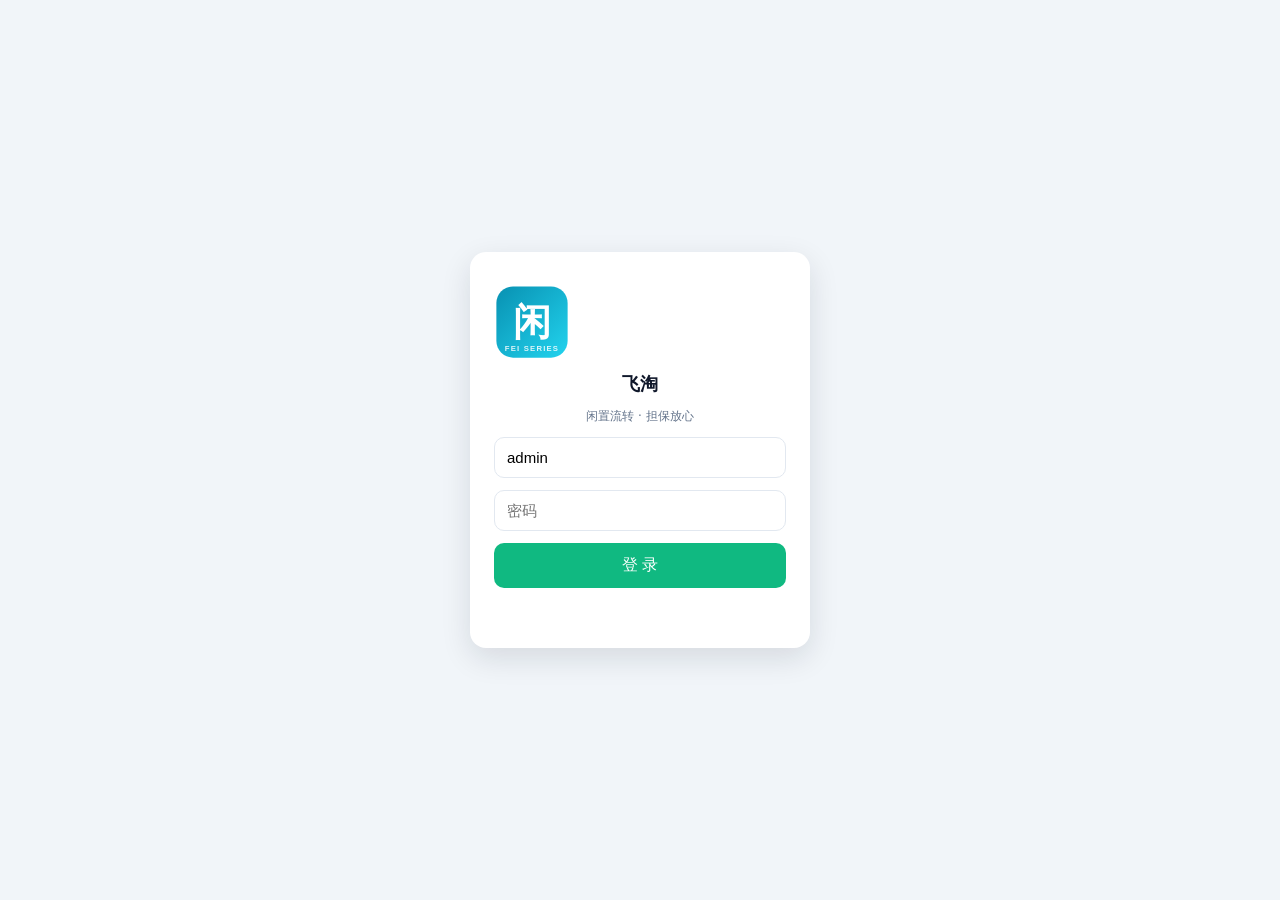
<file: mobile/index.html>
<!doctype html>
<html lang="zh-CN">
<head>
<meta charset="utf-8">
<meta name="viewport" content="width=device-width,initial-scale=1,viewport-fit=cover">
<meta name="theme-color" content="#10b981">
<title>飞淘</title>
<link rel="manifest" href="manifest.webmanifest">
<link rel="icon" href="icon.svg">
<link rel="apple-touch-icon" href="icon.svg">
<link rel="stylesheet" href="style.css">
</head>
<body>
<div id="lg" class="lg-wrap">
  <form id="lgf" class="lg">
    <img src="icon.svg" width="76" height="76">
    <h1>飞淘</h1>
    <p>闲置流转 · 担保放心</p>
    <input id="lg-u" placeholder="账号" value="admin" autocomplete="username">
    <input id="lg-p" type="password" placeholder="密码" autocomplete="current-password">
    <button>登 录</button>
    <em id="lg-err"></em>
  </form>
</div>
<div id="main" hidden>
  <header><img src="icon.svg" width="26" height="26"><b>飞淘</b><span id="pg"></span></header>
  <section id="view"></section>
  <nav id="tabs"></nav>
</div>
<script src="config.js"></script>
<script src="app.js"></script>
</body>
</html>
</file>
<file: mobile/style.css>
:root{--pri:#10b981;--bg:#f1f5f9}
*{box-sizing:border-box;margin:0}
body{font-family:system-ui,"Microsoft YaHei";background:var(--bg);color:#0f172a;font-size:14px}
.lg-wrap{display:flex;align-items:center;justify-content:center;min-height:100vh;padding:20px}
.lg{background:#fff;border-radius:16px;padding:32px 24px;width:100%;max-width:340px;display:flex;flex-direction:column;gap:12px;text-align:center;box-shadow:0 10px 30px rgba(15,23,42,.12)}
.lg h1{font-size:18px}.lg p{color:#64748b;font-size:12px}
.lg input{border:1px solid #e2e8f0;border-radius:10px;padding:11px 12px;font-size:15px}
.lg button{background:var(--pri);border:0;color:#fff;border-radius:10px;padding:12px;font-size:16px;cursor:pointer}
.lg em{color:#dc2626;font-size:12px;font-style:normal;min-height:16px}
header{position:sticky;top:0;display:flex;align-items:center;gap:8px;padding:10px 14px;background:var(--pri);color:#fff;padding-top:calc(10px + env(safe-area-inset-top))}
header b{font-size:15px}header span{font-size:12px;opacity:.85;margin-left:auto}
#view{padding:12px 12px 76px}
.kpis{display:grid;grid-template-columns:1fr 1fr;gap:10px}
.kpi{background:#fff;border-radius:12px;padding:14px}
.kpi b{font-size:24px;color:var(--pri)}
.kpi span{display:block;color:#64748b;font-size:12px;margin-top:2px}
.intro{background:#fff;border-radius:12px;padding:14px;margin-top:12px;font-size:12px;color:#475569;line-height:1.8}
.card{background:#fff;border-radius:12px;padding:12px;margin-bottom:10px}
.card h3{font-size:14px;margin-bottom:6px;color:var(--pri)}
.line{display:flex;justify-content:space-between;gap:10px;font-size:12px;padding:3px 0;border-bottom:1px dashed #f1f5f9}
.line i{color:#94a3b8;font-style:normal;flex-shrink:0}
.line b{font-weight:500;text-align:right;word-break:break-all}
.tag{display:inline-block;padding:1px 8px;border-radius:999px;background:#e2e8f0;font-size:11px}
.search{width:100%;border:1px solid #e2e8f0;border-radius:10px;padding:9px 12px;margin-bottom:10px}
#tabs{position:fixed;bottom:0;left:0;right:0;display:flex;background:#fff;border-top:1px solid #e2e8f0;padding-bottom:env(safe-area-inset-bottom)}
#tabs a{flex:1;text-align:center;padding:7px 0 8px;text-decoration:none;color:#64748b;font-size:11px;cursor:pointer}
#tabs a i{display:block;font-size:19px;font-style:normal}
#tabs a.on{color:var(--pri);font-weight:600}
.me-card{background:#fff;border-radius:12px;padding:18px;text-align:center}
.me-card img{border-radius:22px}
.me-card h2{font-size:16px;margin-top:8px}
.me-card p{color:#64748b;font-size:12px;margin:4px 0 12px}
.me-card button{background:#fee2e2;color:#b91c1c;border:0;border-radius:10px;padding:10px 24px;font-size:14px;cursor:pointer}
.empty{color:#94a3b8;text-align:center;padding:40px 0}
</file>
